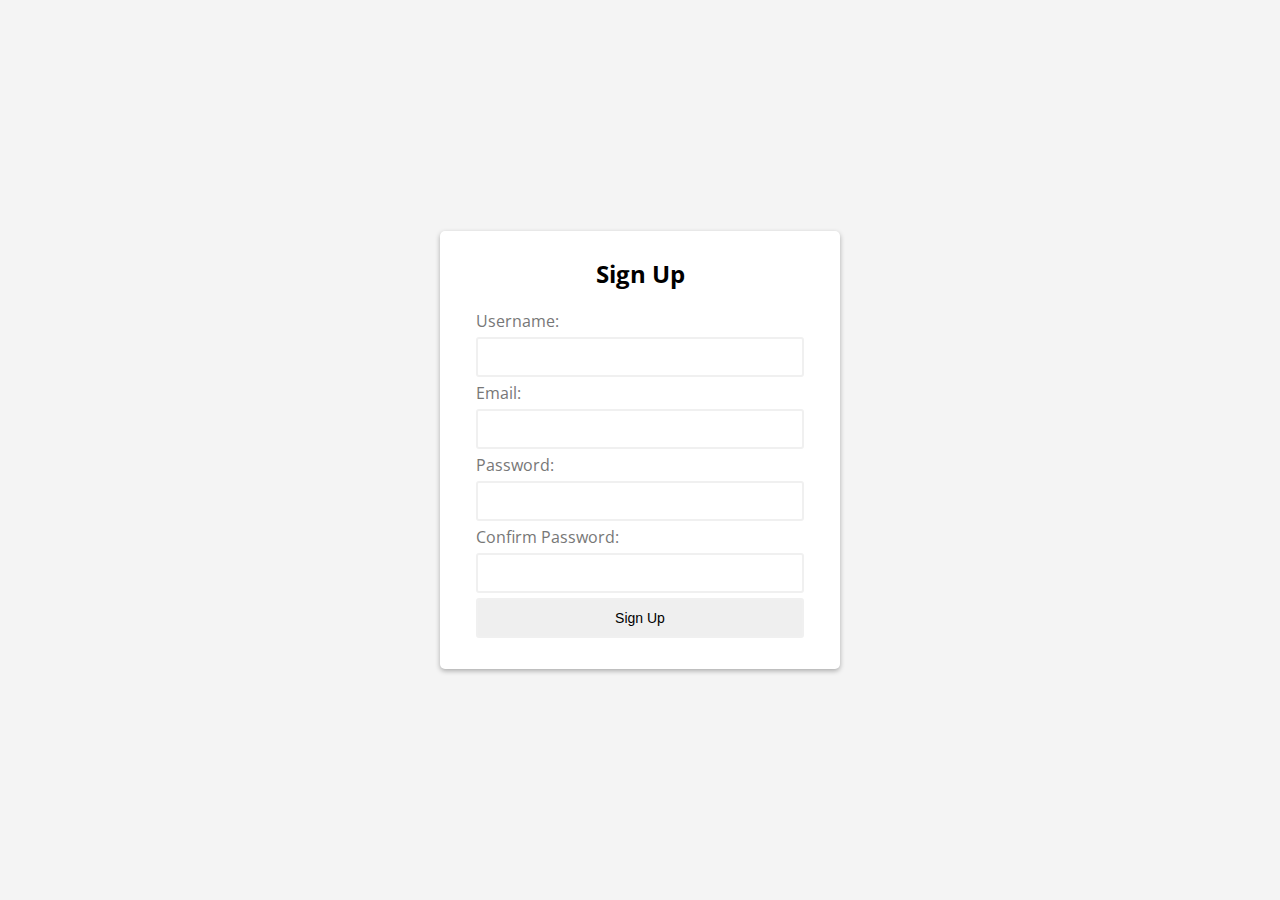
<file: form validation/index.html>
<!DOCTYPE html>
<html>
<head>
    <title>JavaScript Form Validation</title>
    <link rel="stylesheet" href="css/style.css">
</head>
<body>
    <div class="container">
        <form id="signup" class="form">
            <h1>Sign Up</h1>
            <div class="form-field">
                <label for="username">Username:</label>
                <input type="text" name="username" id="username" autocomplete="off">
                <small></small>
            </div>

            <div class="form-field">
                <label for="email">Email:</label>
                <input type="text" name="email" id="email" autocomplete="off">
                <small></small>
            </div>

            <div class="form-field">
                <label for="password">Password:</label>
                <input type="password" name="password" id="password" autocomplete="off">
                <small></small>
            </div>


            <div class="form-field">
                <label for="confirm-password">Confirm Password:</label>
                <input type="password" name="confirm-password" id="confirm-password" autocomplete="off">
                <small></small>
            </div>

            <div class="form-field">
                <input type="submit" value="Sign Up">
            </div>
        </form>
    </div>

    <script src="/form validation/js/validation.js"></script>
</body>
</html>
</file>
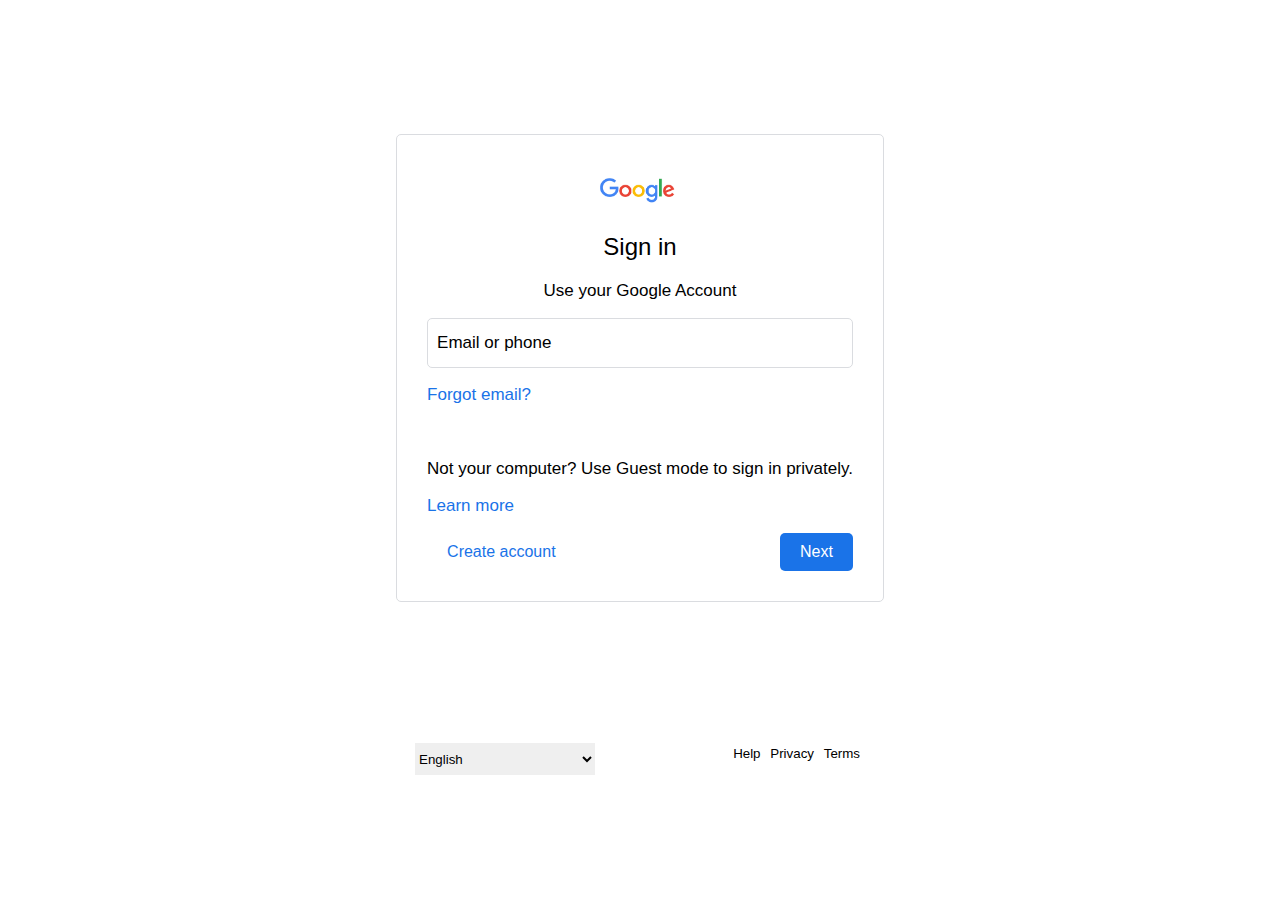
<file: gmail.html>
<!DOCTYPE html>
<html lang="en">
<head>
    <meta charset="UTF-8">
    <meta http-equiv="X-UA-Compatible" content="IE=edge">
    <meta name="viewport" content="width=device-width, initial-scale=1.0">
    <title>Document</title>
    <link rel="stylesheet" href="css/gmail.css">
</head>
<body>
    <div id="wrapper">
        <form action="">
            <div class="box">
                <div class="logo"><img src="[data-uri]" alt=""></div>
            </div>
            <h2>Sign in</h2>
            <p id="p1">Use your Google Account</p>
            <div class="form-group">
                <input type="text" name="email" required>
                <label for="">Email or phone</label>
            </div>
            <p class="p2"><a href="">Forgot email?</a></p>
            <br>
            <p>Not your computer? Use Guest mode to sign in privately.</p>
            <p class="p2"><a href="">Learn more</a></p>
            <button id="create">Create account</button>
            <button id="next">Next</button>
        </form>
    </div>
    
    <div class="vung2">
        <select  id="country" >
            <option value="english">English</option>
            <option value="vietnam">Vietnam</option>
            <option value="china">China</option>
        </select>
        <div class="help">
            <a href="https://support.google.com/accounts?hl=en&visit_id=63804618"><button>Help</button></a>
            <a href="https://policies.google.com/privacy?gl=VN&hl=en"><button>Privacy</button></a>
            <a href="https://policies.google.com/terms?gl=VN&hl=en"><button>Terms</button></a>
        </div>
    </div>

</body>
</html>
</file>
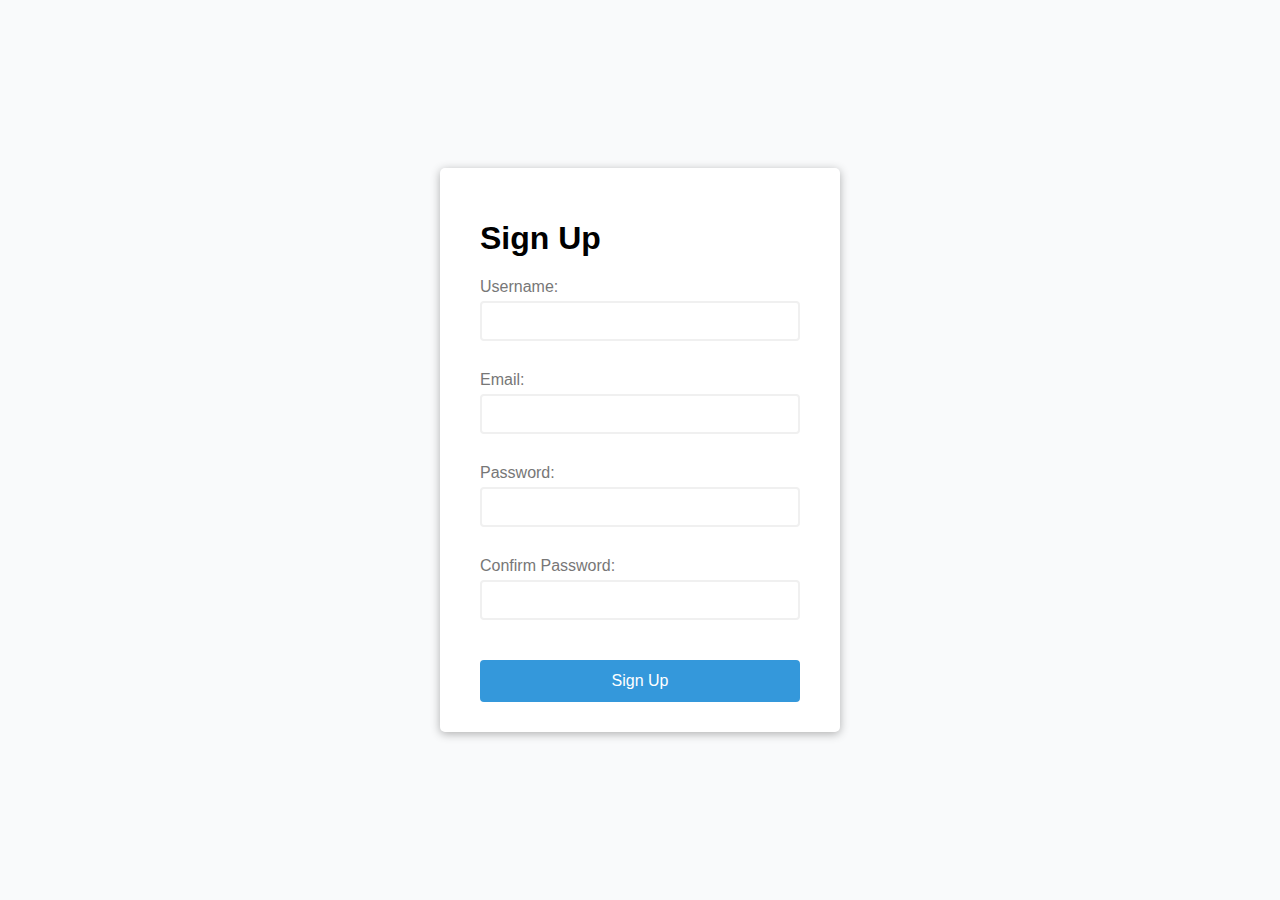
<file: test/validation.html>
<!DOCTYPE html>
<html lang="en">
<head>
    <meta charset="UTF-8">
    <meta http-equiv="X-UA-Compatible" content="IE=edge">
    <meta name="viewport" content="width=device-width, initial-scale=1.0">
    <title>Document</title>
    <link rel="stylesheet" href="css/vali2.css">
    
</head>
<body>
    <div class="container">
        <form id="form" class="form" action="/">
            <h1>Sign Up</h1>
            <div class="form-control">
                <label for="username">Username:</label>
                <input type="text" id="username" name="username">
                <small>error</small>
            </div>
            <div class="form-control">
                <label for="email">Email:</label>
                <input type="text" id="email" name="email">
                <small>error</small>
            </div>
            <div class="form-control">
                <label for="password">Password:</label>
                <input type="password" id="password" name="password">
                <small>error</small>
            </div>
            <div class="form-control">
                <label for="confirm-password">Confirm Password:</label>
                <input type="password" id="confirm-password" name="confirm-password">
                <small>error</small>
            </div>
            <button type="submit" id="signup">Sign Up</button>
        </form>
    </div>
    <script src=""></script>
</body>
</html>
</file>
<file: form validation/css/style.css>
@import url('https://fonts.googleapis.com/css?family=Open+Sans&display=swap');

:root {
    --error-color: #dc3545;
    --success-color: #28a745;
    --warning-color: #ffc107;
}

* {
    margin: 0;
    padding: 0;
    box-sizing: border-box;
}


body {
    font-family: 'Open Sans', sans-serif;
    font-size: 16px;
    background-color: #f4f4f4;
    display: flex;
    flex-direction: column;
    justify-content: center;
    align-items: center;
    min-height: 100vh;
    margin: 0;
}

.container {
    background-color: #fff;
    padding: 1em;
    border-radius: 5px;
    box-shadow: 0 2px 5px rgba(0, 0, 0, 0.3);
    width: 400px;
}

.form {
    padding: 10px 20px;
}

.form h1 {
    font-size: 1.5em;
    text-align: center;
    margin-bottom: 20px;

}

.form-field {
    margin-bottom: 5px;

}

.form-field label {
    display: block;
    color: #777;
    margin-bottom: 5px;
}

.form-field input {
    border: solid 2px #f0f0f0;
    border-radius: 3px;
    padding: 10px;
    margin-bottom: 5px;
    font-size: 14px;
    display: block;
    width: 100%;
}

.form-field input:focus {
    outline: none;
}

.form-field.error input {
    border-color: var(--error-color);
}

.form-field.success input {
    border-color: var(--success-color);
}


.form-field small {
    color: var(--error-color);
}


/* button */
.btn {
    width: 100%;
    padding: 3%;
    background: #007bff;
    border-bottom: 2px solid #007bff;
    border-top-style: none;
    border-right-style: none;
    border-left-style: none;
    color: #fff;
    text-transform: uppercase;
}

.btn:hover {
    background: #0069d9;
    cursor: pointer;
}

.btn:focus {
    outline: none;
}
</file>
<file: css/gmail.css>
*{
    box-sizing: border-box;
}
a{
    
    text-decoration: none;
}
a:visited {
    color: #1a73e8;
}
body{
    font-family: 'Montserrat', sans-serif;
    font-size: 17px;
}
#wrapper{
    display: flex;
    justify-content: center;
    align-items: center;
    min-height: 80vh;
}
.box .logo{
    margin-left: 0px;
    display: flex;
    flex-direction: row;
    justify-content: center;
    margin-bottom: 16px;
}
img{
    max-width: 100px;
}
form{
    border: 1px solid #dadce0;
    border-radius: 5px;
    padding: 30px;
}
h2{
    text-align: center;
    font-size: 24px;
    font-weight: 500;
}
#p1 {
    text-align: center;
}

.form-group{
    
    margin-bottom: 15px;
    position: relative;
}
input{
    height: 50px;
    width: 100%;
    outline: none;
    border: 1px solid #dadce0;
    padding: 10px auto ;
    border-radius: 5px;
    font-size: inherit;
    color: #202124;
    transition: all 0.3s ease-in-out;
}
label{
    
    position: absolute;
    padding: 0px 5px ;
    left: 5px;
    top: 50%;
    pointer-events: none;
    transform: translateY(-50%);
    background: #fff;
    transition: all 0.3s ease-in-out;
}
.form-group input:focus {
    
    border: 2px solid #1a73e8;
}
.form-group input:focus + label, .form-group input:valid + label{
    top: 0px;
    font-size: 13px;
    font-weight: 500;
    color: #1a73e8;
}

input#btn-login{
    background: #1a73e8;
    color: #fff;
    cursor: pointer;
}
input#btn-login:hover{
    opacity: 0.85;
}
#next{
    border: none;
    outline: none;
    color: #fff;
    background-color: #1a73e8;
    padding: 0.625rem 1.25rem;
    cursor: pointer;
    border-radius: 0.312rem;
    font-size: 1rem;
    float: right;
  }
  
  #next:hover {
    background-color: #287ae6;
    box-shadow: 0 1px 1px 0 rgba(66,133,244,0.45), 0 1px 3px 1px rgba(66,133,244,0.3);
    
  }
  #create{
    border: none;
    outline: none;
    color: #1a73e8;
    background-color: #fff;
    padding: 0.625rem 1.25rem;
    cursor: pointer;
    border-radius: 0.312rem;
    font-size: 1rem;
    float: left;
  }
  #create:hover{
    background-color: rgb(241, 241, 241);
    box-shadow: 0 1px 1px 0 rgba(66,133,244,0.45), 0 1px 3px 1px rgba(66,133,244,0.3);
  }
  .vung2 {
    position: relative;
    width: 450px;
    margin: auto;
    margin-top: 15px;
  }
  .vung2 select {
    border: none;
    float: left;
    width: 40%;
    height: 2rem;
  }
  .vung2 .help {
    float: right;
  }
  .vung2 .help  button {
      border: none;
      background-color: white;
      padding: 0px;
      margin-right: 5px;
  }
</file>
<file: test/css/vali2.css>
:root {
    --success-color: #23cc71;
    --error-color: #e74c3c;
  }
  
  * {
    box-sizing: border-box;
  }
  
  body {
    background-color: #f9fafb;
    font-family: 'Open Sans', sans-serif;
    display: flex;
    align-items: center;
    justify-content: center;
    min-height: 100vh;
    margin: 0;
  }
  
  .container {
    background-color: #fff;
    border-radius: 5px;
    box-shadow: 0 2px 10px rgba(0, 0, 0, 0.3);
    width: 400px;
  }
  
  h2 {
    text-align: center;
    margin: 0 0 20px;
  }
  
  .form {
    padding: 30px 40px;
  }
  
  .form-control {
    margin-bottom: 10px;
    padding-bottom: 20px;
    position: relative;
  }
  
  .form-control label {
    color: #777;
    display: block;
    margin-bottom: 5px;
  }
  
  .form-control input {
    border: 2px solid #f0f0f0;
    border-radius: 4px;
    display: block;
    width: 100%;
    padding: 10px;
    font-size: 14px;
  }
  
  .form-control input:focus {
    outline: 0;
    border-color: #777;
  }
  
  .form-control.success input {
    border-color: var(--success-color);
  }
  
  .form-control.error input {
    border-color: var(--error-color);
  }
  
  .form-control small {
    color: var(--error-color);
    position: absolute;
    bottom: 0;
    left: 0;
    visibility: hidden;
  }
  
  .form-control.error small {
    visibility: visible;
  }
  
  .form button {
    cursor: pointer;
    background-color: #3498db;
    border: 2px solid #3498db;
    border-radius: 4px;
    color: #fff;
    display: block;
    font-size: 16px;
    padding: 10px;
    margin-top: 20px;
    width: 100%;
  }
</file>
